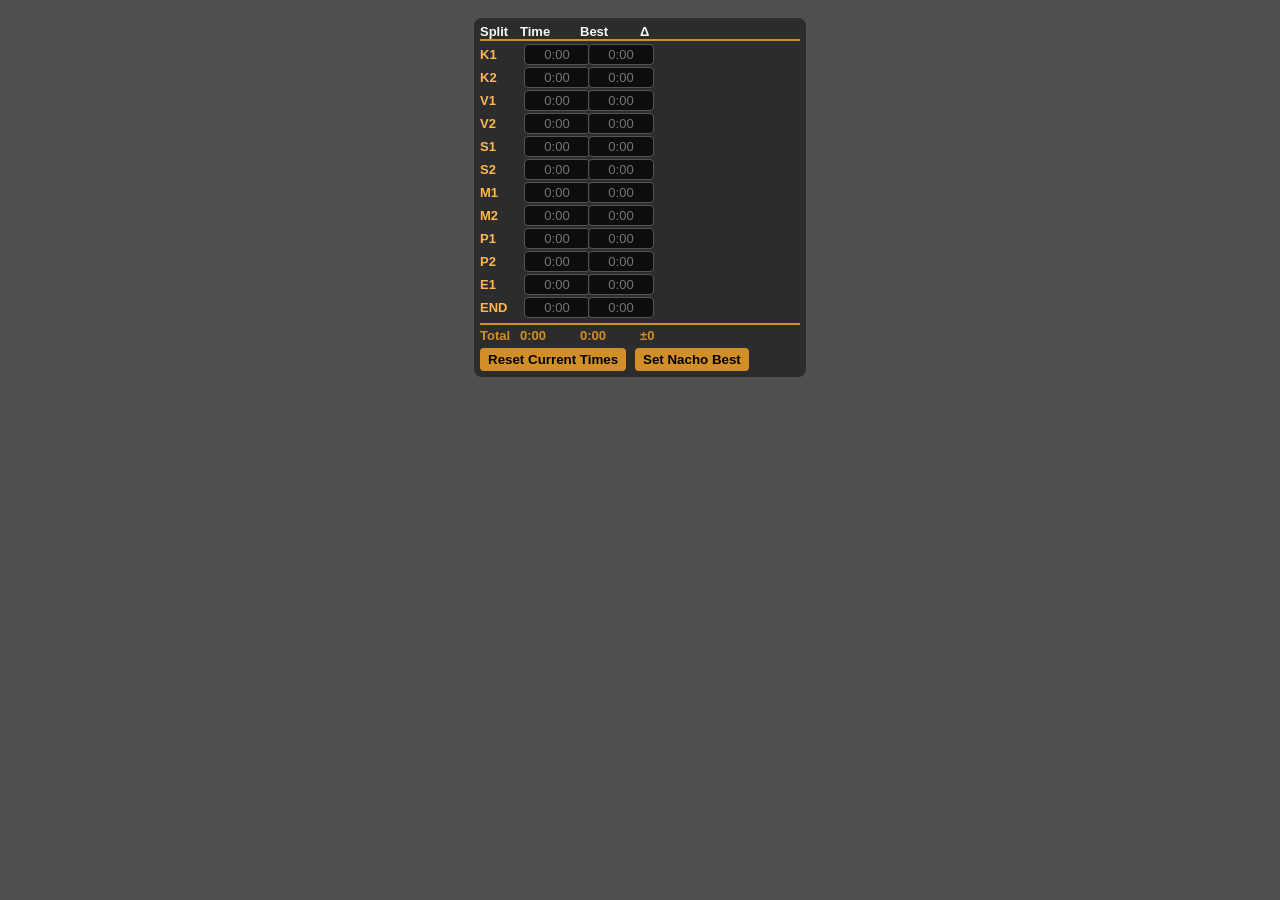
<file: index.html>
<!DOCTYPE html>
<html lang="en">
<head>
  <meta charset="UTF-8">
  <meta name="viewport" content="width=device-width, initial-scale=1.0">
  <title>POBG Speedrun Overlay</title>

  <!-- Correct stylesheet link -->
  <link rel="stylesheet" type="text/css" href="style.css">

  <!-- Preload for performance (optional but safe) -->
  <link rel="preload" href="style.css" as="style">
  <link rel="preload" href="script.js" as="script">
</head>
<body>
  <div class="container">
    <div class="header">
      <div>Split</div>
      <div>Time</div>
      <div>Best</div>
      <div>Δ</div>
    </div>

    <div id="split-list" class="splits"></div>

    <div class="total">
      <div>Total</div>
      <div id="current-total">0:00</div>
      <div id="best-total">0:00</div>
      <div id="diff-total">0:00</div>
    </div>

    <button class="button" onclick="resetCurrentTimes()">Reset Current Times</button>
    <button class="button" onclick="setNachoBest()">Set Nacho Best</button>
  </div>

  <!-- Correct script include -->
  <script src="script.js" defer></script>
</body>
</html>
</file>
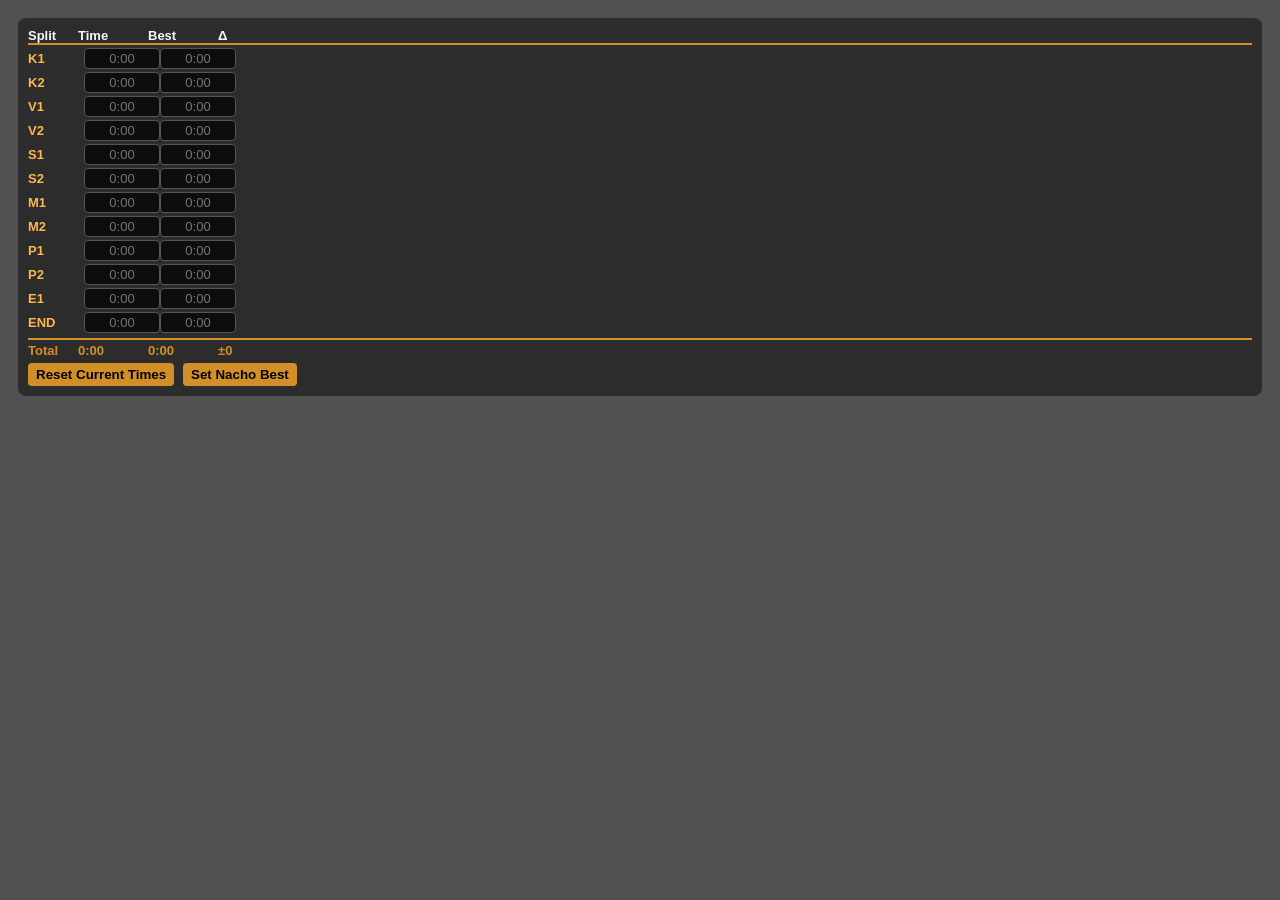
<file: livesplit_overlay_with_nacho.html>
<!DOCTYPE html>
<html lang="en">
<head>
  <meta charset="UTF-8">
  <title>PUBG Run Overlay</title>
  <style>
    body {
      font-family: 'Segoe UI', sans-serif;
      background: rgba(50,50,50,0.85); /* slightly colored overlay background */
      color: #f8f8f8;
      font-size: 14px;
      padding: 10px;
    }
    .container {
      background: rgba(40,40,40,0.9); /* full overlay background */
      padding: 10px;
      border-radius: 8px;
    }
    .splits {
      display: grid;
      grid-template-columns: 50px 70px 70px 60px;
      gap: 3px 6px;
      align-items: center;
    }
    .header {
      font-weight: bold;
      border-bottom: 2px solid #d28f28;
      margin-bottom: 3px;
      display: grid;
      grid-template-columns: 50px 70px 70px 60px;
      font-size: 13px;
    }
    .total {
      margin-top: 5px;
      border-top: 2px solid #d28f28;
      padding-top: 3px;
      display: grid;
      grid-template-columns: 50px 70px 70px 60px;
      font-weight: bold;
      color: #d28f28;
      font-size: 13px;
    }
    input, textarea {
      background: rgba(0,0,0,0.7);
      border: 1px solid #555;
      color: #fff;
      width: 100%;
      text-align: center;
      padding: 2px;
      border-radius: 4px;
      font-size: 13px;
    }
    .label {
      font-weight: bold;
      color: #ffb84d;
      font-size: 13px;
    }
    .diff {
      font-weight: bold;
      font-size: 13px;
      text-align: right;
    }
    .ahead { color: #00ff00; }
    .behind { color: #ff4444; }
    .gold { color: #ffd700; }
    .textbox {
      margin-top: 8px;
      width: 100%;
      height: 60px;
      resize: none;
    }
    .button {
      margin-top: 5px;
      background: #d28f28;
      border: none;
      color: #000;
      font-weight: bold;
      padding: 4px 8px;
      border-radius: 4px;
      cursor: pointer;
      margin-right: 5px;
    }
    .button:hover {
      background: #ffb84d;
    }
  </style>
</head>
<body>
<div class="container">
  <div class="header">
    <div>Split</div>
    <div>Time</div>
    <div>Best</div>
    <div>Δ</div>
  </div>

  <div id="split-list" class="splits"></div>

  <div class="total">
    <div>Total</div>
    <div id="current-total">0:00</div>
    <div id="best-total">0:00</div>
    <div id="diff-total">0:00</div>
  </div>

  <button class="button" onclick="resetCurrentTimes()">Reset Current Times</button>
<button class="button" onclick="setNachoBest()">Set Nacho Best</button>
</div>

<script>
const splitNames = ["K1","K2","V1","V2","S1","S2","M1","M2","P1","P2","E1","END"];
const splits = splitNames.map(name => ({ name, current: "", best: "", diff: "" }));

function renderSplits() {
  const list = document.getElementById("split-list");
  list.innerHTML = "";
  splits.forEach((s, idx) => {
    const label = document.createElement("div");
    label.textContent = s.name;
    label.className = "label";

    const currentInput = document.createElement("input");
    currentInput.value = s.current;
    currentInput.placeholder = "0:00";
    currentInput.addEventListener("input", () => { splits[idx].current = currentInput.value; updateTotals(); updateBestTextbox(); });
    currentInput.id = `current-${idx}`;

    const bestInput = document.createElement("input");
    bestInput.value = s.best;
    bestInput.placeholder = "0:00";
    bestInput.addEventListener("input", () => { splits[idx].best = bestInput.value; updateTotals(); updateBestTextbox(); });
    bestInput.id = `best-${idx}`;

    const diffDiv = document.createElement("div");
    diffDiv.className = "diff";
    diffDiv.id = `diff-${idx}`;
    diffDiv.textContent = "";

    list.appendChild(label);
    list.appendChild(currentInput);
    list.appendChild(bestInput);
    list.appendChild(diffDiv);
  });
}

function updateTotals() {
  let lastBest = 0;
  let lastCurrent = 0;
  splits.forEach((s, idx) => {
    const current = toSeconds(s.current);
    const best = toSeconds(s.best);
    const currentCumulative = current || lastCurrent;
    const bestCumulative = best || lastBest;
    const diffDiv = document.getElementById(`diff-${idx}`);
    if(currentCumulative && bestCumulative) {
      const diff = currentCumulative - bestCumulative;
      s.diff = diff;
      diffDiv.textContent = formatSigned(diff);
      diffDiv.className = "diff " + diffClass(diff);
    } else diffDiv.textContent = "";
    lastCurrent = currentCumulative;
    lastBest = bestCumulative;
  });
  document.getElementById("current-total").textContent = formatTime(lastCurrent);
  document.getElementById("best-total").textContent = formatTime(lastBest);
  document.getElementById("diff-total").textContent = formatSigned(lastCurrent - lastBest);
}

function updateBestTextbox() {
  document.getElementById("best-textbox").value = splits.map(s => s.best).join(",");
}

function parseBestTextbox() {
  const val = document.getElementById("best-textbox").value;
  const times = val.split(",").map(t => t.trim());
  splits.forEach((s, idx) => {
    if(times[idx]) {
      s.best = times[idx];
      document.getElementById(`best-${idx}`).value = times[idx];
    }
  });
  updateTotals();
}

function resetCurrentTimes() {
  splits.forEach((s, idx) => {
    s.current = "";
    document.getElementById(`current-${idx}`).value = "";
  });
  updateTotals();
}

function updateBestIfBeaten() {
  splits.forEach((s, idx) => {
    const currentSec = toSeconds(s.current);
    const bestSec = toSeconds(s.best);
    if(currentSec > 0 && (bestSec === 0 || currentSec < bestSec)) {
      s.best = s.current;
      document.getElementById(`best-${idx}`).value = s.current;
    }
  });
  updateTotals();
  updateBestTextbox();
}

function updateRecordIfFullRunBeaten() {
  const currentTotal = splits.reduce((sum, s) => sum + toSeconds(s.current), 0);
  const recordTotal = splits.reduce((sum, s) => sum + toSeconds(s.best), 0);
  if(currentTotal < recordTotal || recordTotal === 0) {
    document.getElementById("record-textbox").value = splits.map(s => s.current).join(",");
  }
}

function toSeconds(t){ if(!t) return 0; const parts=t.split(":").map(Number); if(parts.length===2) return parts[0]*60+parts[1]; return 0; }
function formatTime(sec){ const m=Math.floor(sec/60); const s=sec%60; return `${m}:${s.toString().padStart(2,'0')}`; }
function formatSigned(sec){ if(sec===0) return "±0"; const sign=sec<0?"-":"+"; return `${sign}${formatTime(Math.abs(sec))}`; }
function diffClass(diff){ if(diff<-10)return"gold"; if(diff<0)return"ahead"; if(diff>0)return"behind"; return""; }

renderSplits(); updateTotals(); updateBestTextbox();

document.getElementById("best-textbox").addEventListener("change", parseBestTextbox);

function setNachoBest() {
  const nachoTimes = ["0:53","2:00","2:56","4:26","5:30","6:59","7:53","9:08","10:35","12:38","13:34","15:07"];
  splits.forEach((s, idx) => {
    s.best = nachoTimes[idx] || "";
    document.getElementById(`best-${idx}`).value = s.best;
  });
  updateTotals();
  updateBestTextbox();
}

</script>
</body>
</html>
</file>
<file: style.css>
body {
  font-family: 'Segoe UI', sans-serif;
  background: rgba(50,50,50,0.85);
  color: #f8f8f8;
  font-size: 14px;
  padding: 10px;
}

.container {
  background: rgba(40,40,40,0.9);
  padding: 6px;
  border-radius: 8px;
  max-width: 320px;
  margin: 0 auto;
}

.splits {
  display: grid;
  grid-template-columns: 40px 60px 60px 50px;
  gap: 2px 4px;
  align-items: center;
}

.header {
  font-weight: bold;
  border-bottom: 2px solid #d28f28;
  margin-bottom: 3px;
  display: grid;
  grid-template-columns: 40px 60px 60px 50px;
  font-size: 13px;
}

.total {
  margin-top: 5px;
  border-top: 2px solid #d28f28;
  padding-top: 3px;
  display: grid;
  grid-template-columns: 40px 60px 60px 50px;
  font-weight: bold;
  color: #d28f28;
  font-size: 13px;
}

input {
  background: rgba(0,0,0,0.7);
  border: 1px solid #555;
  color: #fff;
  width: 100%;
  text-align: center;
  padding: 2px;
  border-radius: 4px;
  font-size: 13px;
}

.label {
  font-weight: bold;
  color: #ffb84d;
  font-size: 13px;
}

.diff {
  font-weight: bold;
  font-size: 13px;
  text-align: right;
}

.ahead { color: #00ff00; }
.behind { color: #ff4444; }
.gold { color: #ffd700; }

.button {
  margin-top: 5px;
  background: #d28f28;
  border: none;
  color: #000;
  font-weight: bold;
  padding: 4px 8px;
  border-radius: 4px;
  cursor: pointer;
  margin-right: 5px;
}

.button:hover {
  background: #ffb84d;
}
</file>
